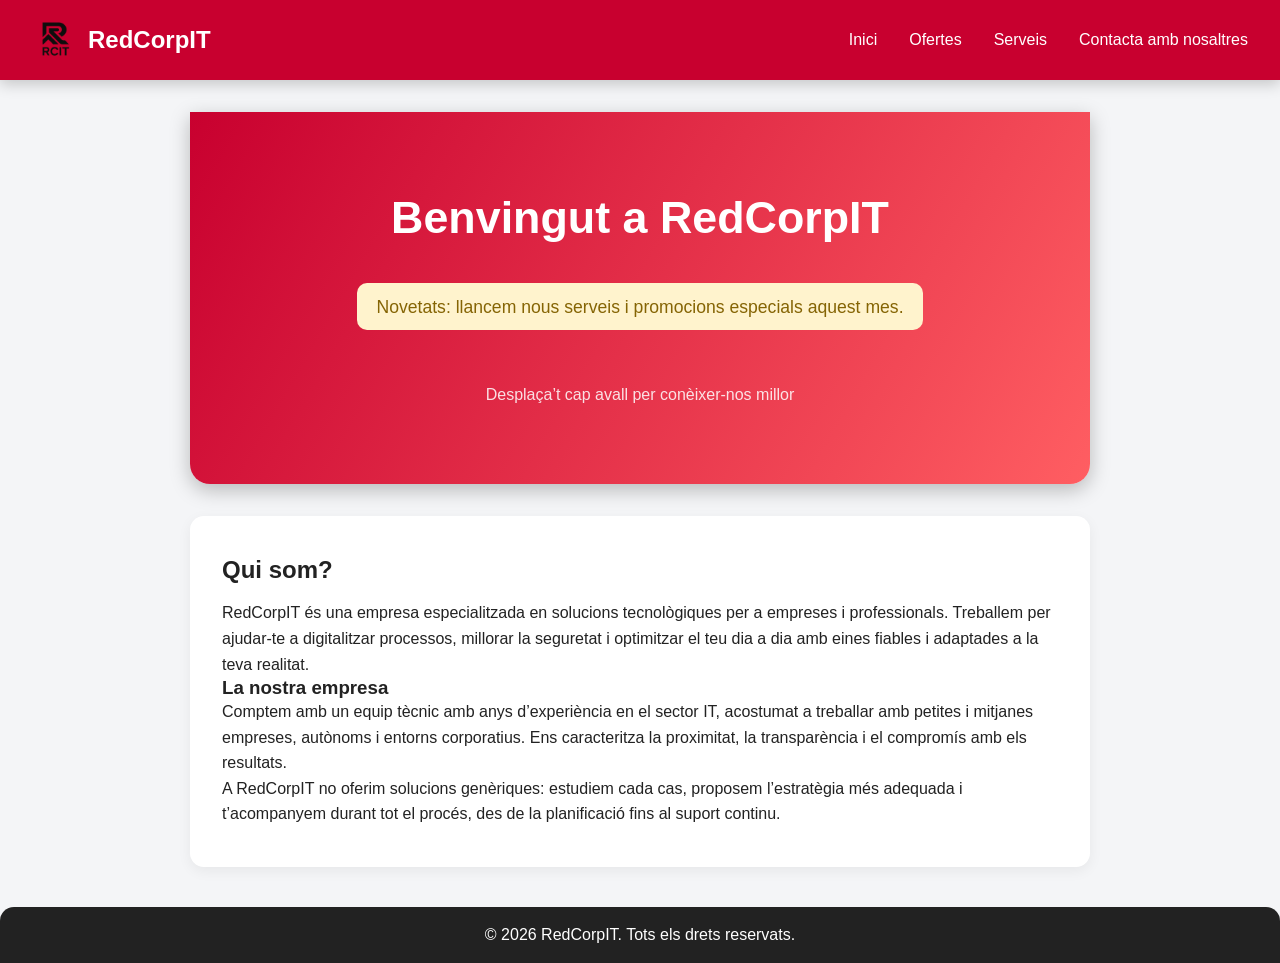
<file: index.html>
<!DOCTYPE html>
<html lang="ca">
<head>
  <meta charset="UTF-8">
  <meta name="viewport" content="width=device-width, initial-scale=1.0">
  <title>RedCorpIT</title>
  <meta name="description" content="RedCorpIT - Solucions tecnològiques per a empreses i professionals. Assessorament, desenvolupament i suport tècnic.">
  <link rel="stylesheet" href="assets/styles.css">
  <link rel="icon" type="image/png" href="assets/logo.png">
  <script id="Cookiebot" src="https://consent.cookiebot.com/uc.js" data-cbid="9e10adaf-1192-4ef2-b029-ac91cf11aa6c" data-blockingmode="auto" type="text/javascript"></script>
</head>
<body>

  <nav class="navbar fade-in">
    <div class="logo">
      <a href="index.html#inici" class="logo-link">
        <img src="assets/logo.png" class="logo-img" alt="Logo RedCorpIT">
        <span>RedCorpIT</span>
      </a>
    </div>

    <button class="nav-toggle" aria-label="Obrir menú">
      <span class="nav-toggle-line"></span>
      <span class="nav-toggle-line"></span>
      <span class="nav-toggle-line"></span>
    </button>

    <ul class="nav-links">
      <li><a href="#inici">Inici</a></li>
      <li><a href="ofertas.html">Ofertes</a></li>
      <li><a href="serveis.html">Serveis</a></li>
      <li><a href="contacte.html">Contacta amb nosaltres</a></li>
    </ul>
  </nav>

  <section id="inici" class="section inici fade-in">
    <h1>Benvingut a RedCorpIT</h1>
    <p class="novedades">Novetats: llancem nous serveis i promocions especials aquest mes.</p>
    <div class="scroll-down">Desplaça’t cap avall per conèixer-nos millor</div>
  </section>

  <section class="section qui-som fade-in">
    <h2>Qui som?</h2>
    <p>
      RedCorpIT és una empresa especialitzada en solucions tecnològiques per a empreses i professionals.
      Treballem per ajudar-te a digitalitzar processos, millorar la seguretat i optimitzar el teu dia a dia
      amb eines fiables i adaptades a la teva realitat.
    </p>
    <h3>La nostra empresa</h3>
    <p>
      Comptem amb un equip tècnic amb anys d’experiència en el sector IT, acostumat a treballar amb
      petites i mitjanes empreses, autònoms i entorns corporatius. Ens caracteritza la proximitat,
      la transparència i el compromís amb els resultats.
    </p>
    <p>
      A RedCorpIT no oferim solucions genèriques: estudiem cada cas, proposem l’estratègia més adequada
      i t’acompanyem durant tot el procés, des de la planificació fins al suport continu.
    </p>
  </section>

  <footer class="fade-in">
    <p>&copy; 2026 RedCorpIT. Tots els drets reservats.</p>
  </footer>

  <script src="assets/script.js"></script>
</body>
</html>
</file>
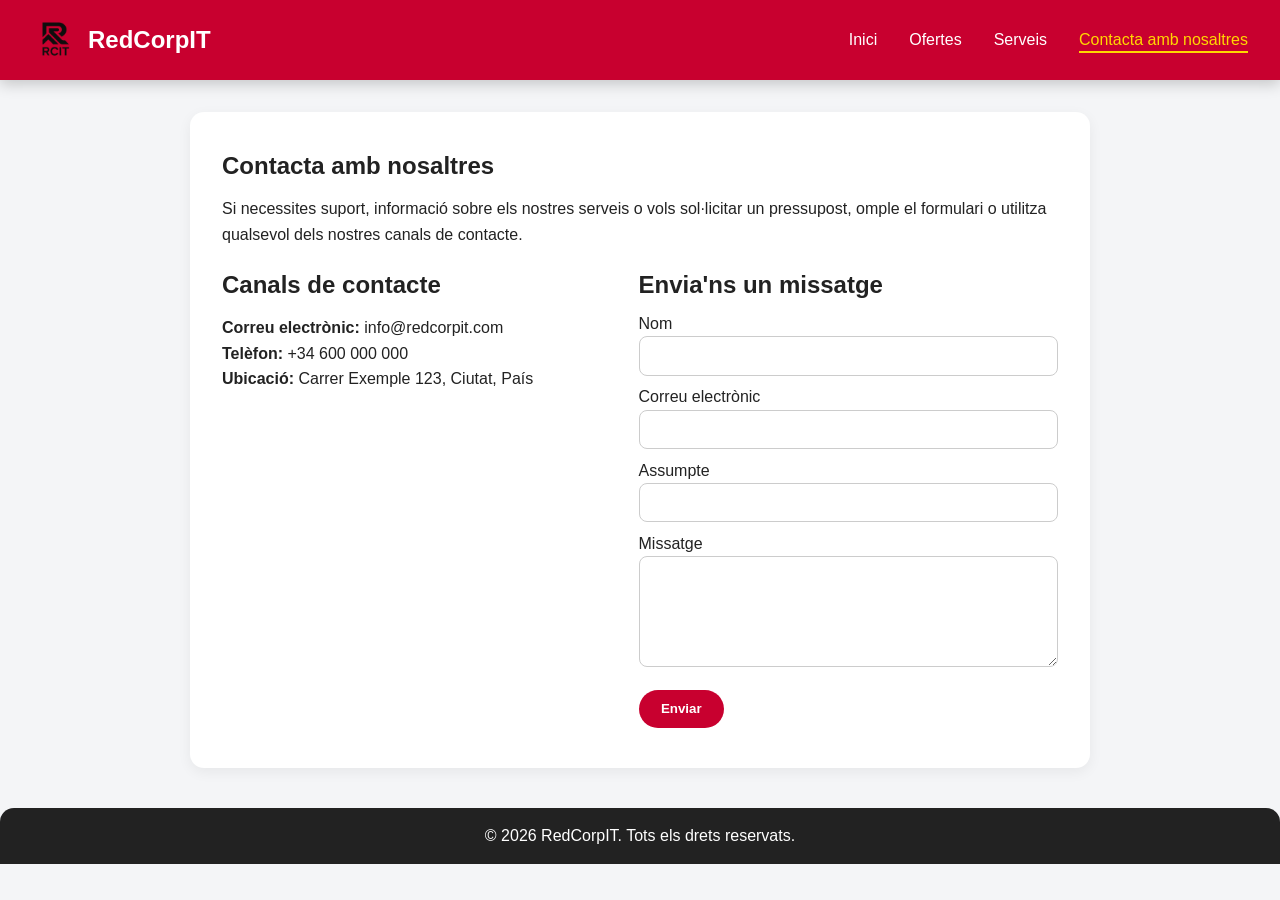
<file: contacte.html>
<!DOCTYPE html>
<html lang="ca">
<head>
  <meta charset="UTF-8">
  <meta name="viewport" content="width=device-width, initial-scale=1.0">
  <title>Contacta amb nosaltres - RedCorpIT</title>
  <meta name="description" content="Contacta amb RedCorpIT per a suport tècnic, informació de serveis o sol·licitar un pressupost.">
  <link rel="stylesheet" href="assets/styles.css">
  <link rel="icon" type="image/png" href="assets/logo.png">
</head>
<body>

  <nav class="navbar fade-in">
    <div class="logo">
      <a href="index.html#inici" class="logo-link">
        <img src="assets/logo.png" class="logo-img" alt="Logo RedCorpIT">
        <span>RedCorpIT</span>
      </a>
    </div>

    <button class="nav-toggle" aria-label="Obrir menú">
      <span class="nav-toggle-line"></span>
      <span class="nav-toggle-line"></span>
      <span class="nav-toggle-line"></span>
    </button>

    <ul class="nav-links">
      <li><a href="index.html#inici">Inici</a></li>
      <li><a href="ofertas.html">Ofertes</a></li>
      <li><a href="serveis.html">Serveis</a></li>
      <li><a href="contacte.html" class="active">Contacta amb nosaltres</a></li>
    </ul>
  </nav>

  <section class="section contacte fade-in">
    <h1>Contacta amb nosaltres</h1>
    <p class="intro-contacte">
      Si necessites suport, informació sobre els nostres serveis o vols sol·licitar un pressupost,
      omple el formulari o utilitza qualsevol dels nostres canals de contacte.
    </p>

    <div class="contacte-grid">
      <div class="contacte-info">
        <h2>Canals de contacte</h2>
        <p><strong>Correu electrònic:</strong> info@redcorpit.com</p>
        <p><strong>Telèfon:</strong> +34 600 000 000</p>
        <p><strong>Ubicació:</strong> Carrer Exemple 123, Ciutat, País</p>


      </div>

    <div class="contacte-form">
      <h2>Envia'ns un missatge</h2>
      <form action="https://formspree.io/f/mnjbeybg" method="POST" class="form">
        <label for="nom">Nom</label>
        <input type="text" id="nom" name="nom" required>

        <label for="email">Correu electrònic</label>
        <input type="email" id="email" name="email" required>

        <label for="assumpte">Assumpte</label>
        <input type="text" id="assumpte" name="assumpte" required>

        <label for="missatge">Missatge</label>
        <textarea id="missatge" name="missatge" rows="5" required></textarea>

        <!-- Camp ocult opcional per redirigir després de l'enviament -->
        <!-- <input type="hidden" name="_next" value="https://elteudomini.com/gracias.html"> -->

        <button type="submit" class="btn-enviar">Enviar</button>
      </form>
    </div>
    </div>
  </section>

  <footer class="fade-in">
    <p>&copy; 2026 RedCorpIT. Tots els drets reservats.</p>
  </footer>

  <script src="assets/script.js"></script>
</body>
</html>
</file>
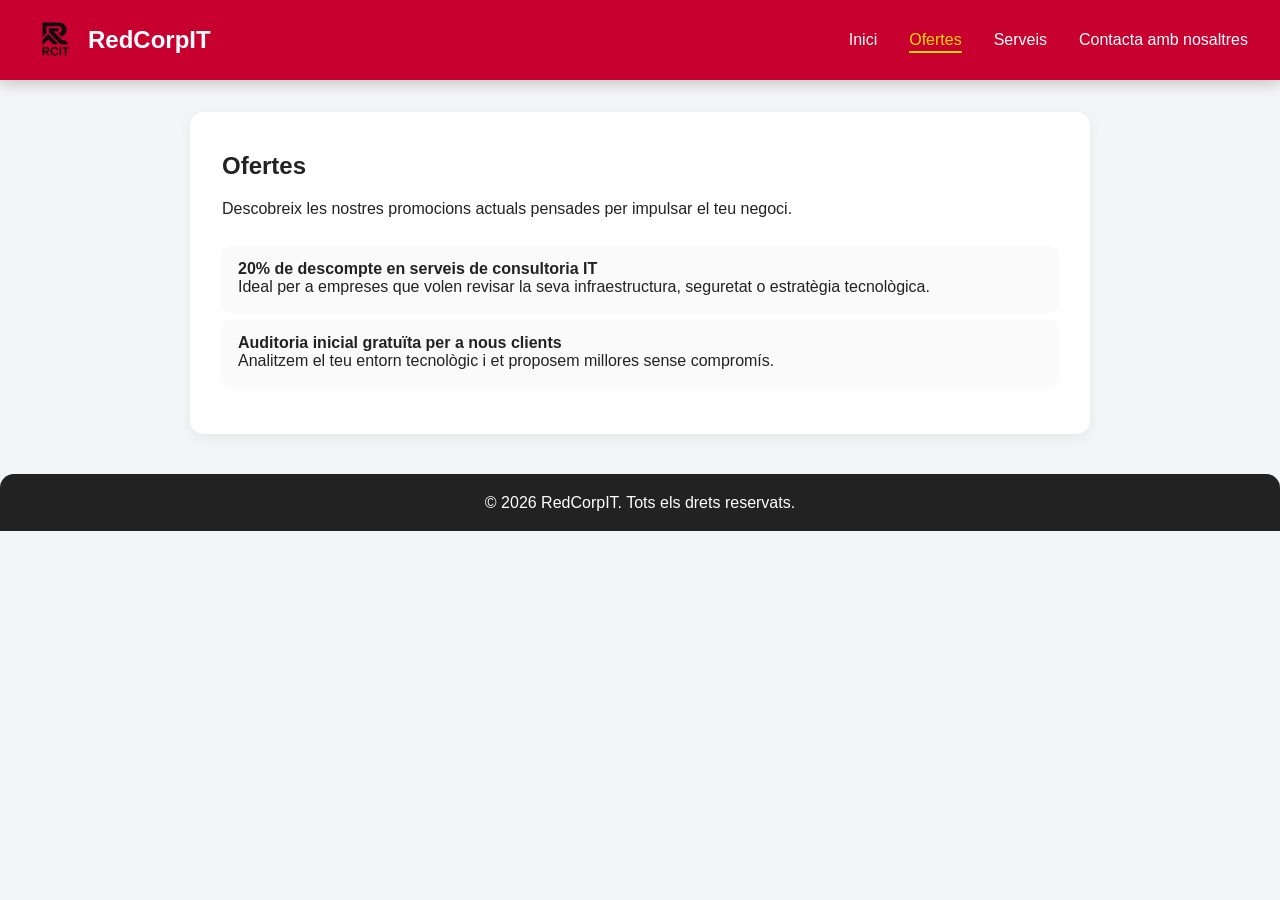
<file: ofertas.html>
<!DOCTYPE html>
<html lang="ca">
<head>
  <meta charset="UTF-8">
  <meta name="viewport" content="width=device-width, initial-scale=1.0">
  <title>Ofertes - RedCorpIT</title>
  <meta name="description" content="Ofertes i promocions actuals de RedCorpIT en serveis tecnològics per a empreses.">
  <link rel="stylesheet" href="assets/styles.css">
  <link rel="icon" type="image/png" href="assets/logo.png">
</head>
<body>

  <nav class="navbar fade-in">
    <div class="logo">
      <a href="index.html#inici" class="logo-link">
        <img src="assets/logo.png" class="logo-img" alt="Logo RedCorpIT">
        <span>RedCorpIT</span>
      </a>
    </div>

    <button class="nav-toggle" aria-label="Obrir menú">
      <span class="nav-toggle-line"></span>
      <span class="nav-toggle-line"></span>
      <span class="nav-toggle-line"></span>
    </button>

    <ul class="nav-links">
      <li><a href="index.html#inici">Inici</a></li>
      <li><a href="ofertas.html" class="active">Ofertes</a></li>
      <li><a href="serveis.html">Serveis</a></li>
      <li><a href="contacte.html">Contacta amb nosaltres</a></li>
    </ul>
  </nav>

  <section class="section ofertes fade-in">
    <h1>Ofertes</h1>
    <p>Descobreix les nostres promocions actuals pensades per impulsar el teu negoci.</p>
    <ul>
      <li>
        <strong>20% de descompte en serveis de consultoria IT</strong><br>
        Ideal per a empreses que volen revisar la seva infraestructura, seguretat o estratègia tecnològica.
      </li>
      <li>
        <strong>Auditoria inicial gratuïta per a nous clients</strong><br>
        Analitzem el teu entorn tecnològic i et proposem millores sense compromís.
      </li>
    </ul>
  </section>

  <footer class="fade-in">
    <p>&copy; 2026 RedCorpIT. Tots els drets reservats.</p>
  </footer>

  <script src="assets/script.js"></script>
</body>
</html>
</file>
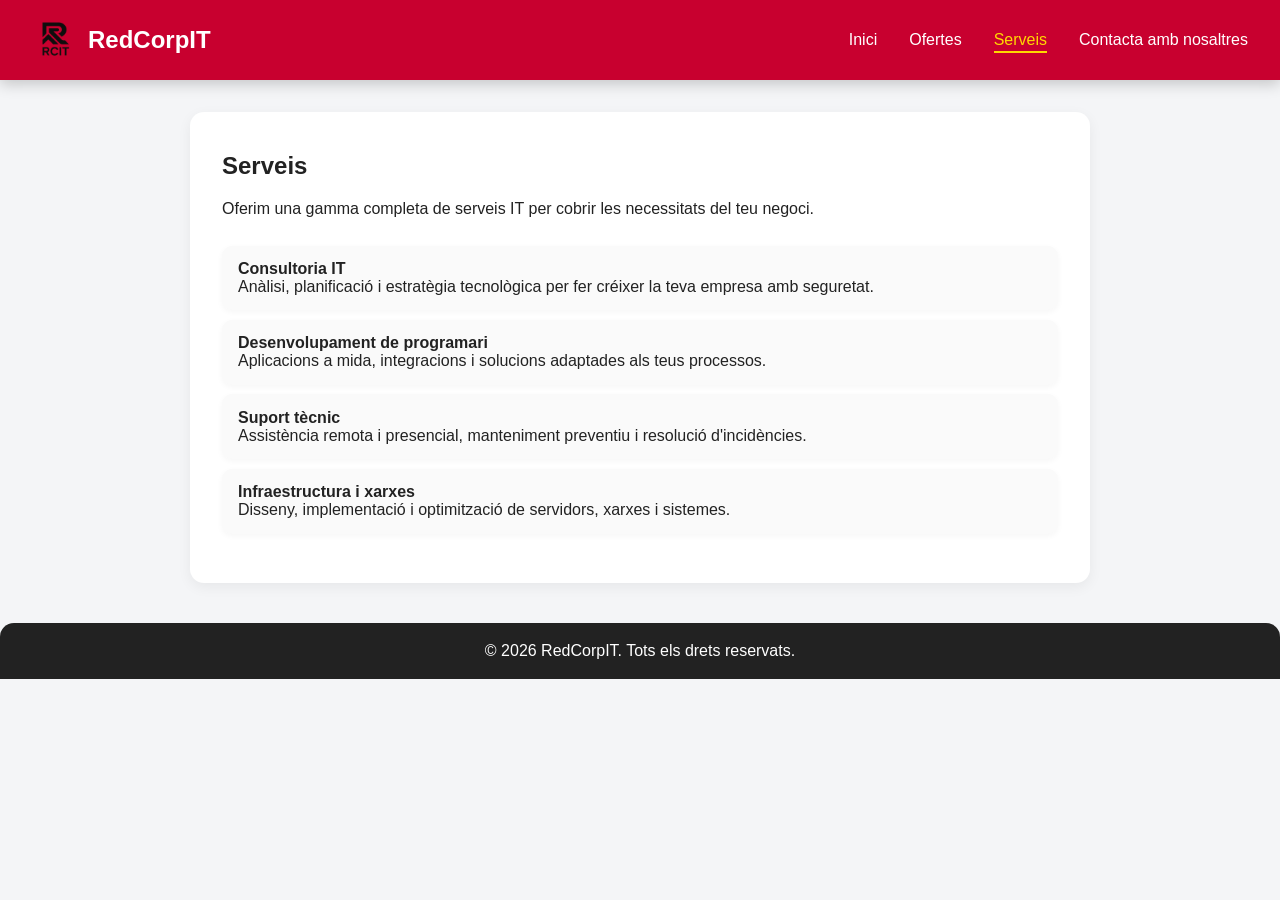
<file: serveis.html>
<!DOCTYPE html>
<html lang="ca">
<head>
  <meta charset="UTF-8">
  <meta name="viewport" content="width=device-width, initial-scale=1.0">
  <title>Serveis - RedCorpIT</title>
  <meta name="description" content="Serveis de consultoria IT, desenvolupament de programari, suport tècnic i infraestructures de RedCorpIT.">
  <link rel="stylesheet" href="assets/styles.css">
  <link rel="icon" type="image/png" href="assets/logo.png">
</head>
<body>

  <nav class="navbar fade-in">
    <div class="logo">
      <a href="index.html#inici" class="logo-link">
        <img src="assets/logo.png" class="logo-img" alt="Logo RedCorpIT">
        <span>RedCorpIT</span>
      </a>
    </div>

    <button class="nav-toggle" aria-label="Obrir menú">
      <span class="nav-toggle-line"></span>
      <span class="nav-toggle-line"></span>
      <span class="nav-toggle-line"></span>
    </button>

    <ul class="nav-links">
      <li><a href="index.html#inici">Inici</a></li>
      <li><a href="ofertas.html">Ofertes</a></li>
      <li><a href="serveis.html" class="active">Serveis</a></li>
      <li><a href="contacte.html">Contacta amb nosaltres</a></li>
    </ul>
  </nav>

  <section class="section serveis fade-in">
    <h1>Serveis</h1>
    <p>Oferim una gamma completa de serveis IT per cobrir les necessitats del teu negoci.</p>
    <ul>
      <li>
        <strong>Consultoria IT</strong><br>
        Anàlisi, planificació i estratègia tecnològica per fer créixer la teva empresa amb seguretat.
      </li>
      <li>
        <strong>Desenvolupament de programari</strong><br>
        Aplicacions a mida, integracions i solucions adaptades als teus processos.
      </li>
      <li>
        <strong>Suport tècnic</strong><br>
        Assistència remota i presencial, manteniment preventiu i resolució d'incidències.
      </li>
      <li>
        <strong>Infraestructura i xarxes</strong><br>
        Disseny, implementació i optimització de servidors, xarxes i sistemes.
      </li>
    </ul>
  </section>

  <footer class="fade-in">
    <p>&copy; 2026 RedCorpIT. Tots els drets reservats.</p>
  </footer>

  <script src="assets/script.js"></script>
</body>
</html>
</file>
<file: assets/styles.css>
/* ===========================
   RESET I BASE
=========================== */
* {
  margin: 0;
  padding: 0;
  box-sizing: border-box;
}

body {
  font-family: "Segoe UI", Arial, sans-serif;
  background: #f4f5f7;
  color: #222;
  overflow-x: hidden;
}

/* ===========================
   ANIMACIONS BÀSIQUES
=========================== */
.fade-in {
  opacity: 0;
  transform: translateY(25px);
  animation: fadeInUp 0.8s ease-out forwards;
}

@keyframes fadeInUp {
  to {
    opacity: 1;
    transform: translateY(0);
  }
}

/* ===========================
   NAVBAR
=========================== */
.navbar {
  display: flex;
  justify-content: space-between;
  align-items: center;
  background: #c8002f;
  color: #fff;
  padding: 1rem 2rem;
  position: sticky;
  top: 0;
  z-index: 1000;
  box-shadow: 0 4px 14px rgba(0,0,0,0.2);
}

.logo {
  display: flex;
  align-items: center;
  gap: 0.5rem;
  font-size: 1.5rem;
  font-weight: bold;
}

.logo-link {
  display: flex;
  align-items: center;
  gap: 0.5rem;
  text-decoration: none;
  color: inherit;
}

.logo-img {
  height: 3rem;
  width: auto;
  transition: transform 0.4s cubic-bezier(.68,-0.55,.27,1.55);
}

.logo-link:hover .logo-img,
.logo:hover .logo-img {
  transform: rotate(-8deg) scale(1.08);
}

/* ===========================
   NAV LINKS
=========================== */
.nav-links {
  list-style: none;
  display: flex;
  gap: 2rem;
  margin: 0;
  padding: 0;
}

.nav-links a {
  color: #fff;
  text-decoration: none;
  font-weight: 500;
  position: relative;
  padding-bottom: 3px;
  transition: color 0.25s ease, letter-spacing 0.25s ease;
}

.nav-links a::after {
  content: '';
  position: absolute;
  left: 0;
  bottom: -2px;
  width: 100%;
  height: 2px;
  background: #ffd700;
  transform: scaleX(0);
  transform-origin: left;
  transition: transform 0.3s cubic-bezier(.68,-0.55,.27,1.55);
}

.nav-links a:hover {
  color: #ffd700;
  letter-spacing: 1px;
}

.nav-links a:hover::after,
.nav-links a.active::after {
  transform: scaleX(1);
}

.nav-links a.active {
  color: #ffd700;
}

/* Botó hamburguesa */
.nav-toggle {
  display: none;
  flex-direction: column;
  justify-content: center;
  gap: 5px;
  background: transparent;
  border: none;
  cursor: pointer;
}

.nav-toggle-line {
  width: 22px;
  height: 2px;
  background: #fff;
  border-radius: 2px;
  transition: transform 0.3s ease, opacity 0.3s ease;
}

.nav-toggle.open .nav-toggle-line:nth-child(1) {
  transform: translateY(7px) rotate(45deg);
}

.nav-toggle.open .nav-toggle-line:nth-child(2) {
  opacity: 0;
}

.nav-toggle.open .nav-toggle-line:nth-child(3) {
  transform: translateY(-7px) rotate(-45deg);
}

/* ===========================
   SECCIONS GENERALS
=========================== */
.section {
  padding: 2.5rem 2rem;
  max-width: 900px;
  margin: 2rem auto;
  background: #fff;
  border-radius: 14px;
  box-shadow: 0 4px 14px rgba(0,0,0,0.06);
}

.section h1,
.section h2 {
  margin-bottom: 1rem;
}

.section p {
  line-height: 1.6;
}

/* ===========================
   INICI
=========================== */
.inici {
  background: linear-gradient(120deg, #c8002f 0%, #ff5e62 100%);
  color: #fff;
  text-align: center;
  padding: 5rem 2rem;
  border-radius: 0 0 20px 20px;
  box-shadow: 0 6px 20px rgba(0,0,0,0.25);
}

.inici h1 {
  font-size: 2.8rem;
  margin-bottom: 1rem;
}

.novedades {
  font-size: 1.1rem;
  margin: 1.5rem 0;
  background: #fff3cd;
  color: #856404;
  display: inline-block;
  padding: 0.6rem 1.2rem;
  border-radius: 10px;
}

.scroll-down {
  margin-top: 2rem;
  font-size: 1rem;
  color: #fff;
  opacity: 0.85;
  animation: bounce 1.6s infinite ease-in-out;
}

@keyframes bounce {
  0%, 100% { transform: translateY(0); }
  50% { transform: translateY(6px); }
}

/* ===========================
   LLISTES (SERVEIS / OFERTES)
=========================== */
.section ul {
  list-style: none;
  margin-top: 1.5rem;
  padding: 0;
}

.section ul li {
  background: #fafafa;
  margin: 0.6rem 0;
  padding: 0.9rem 1rem;
  border-radius: 10px;
  box-shadow: 0 2px 6px rgba(0,0,0,0.04);
  transition: transform 0.2s ease, box-shadow 0.2s ease;
}

.section ul li:hover {
  transform: translateY(-3px);
  box-shadow: 0 4px 10px rgba(0,0,0,0.08);
}

/* ===========================
   CONTACTE
=========================== */
.redes a {
  color: #c8002f;
  text-decoration: none;
  margin: 0 0.5rem 0.5rem 0;
  font-weight: 500;
  transition: color 0.2s ease, transform 0.2s ease;
  display: inline-block;
}

.redes a:hover {
  color: #ff5e62;
  transform: scale(1.08);
}

.ubicacio {
  margin-top: 1rem;
  color: #444;
}

.contacte-grid {
  display: grid;
  grid-template-columns: 1.1fr 1.2fr;
  gap: 2rem;
  margin-top: 1.5rem;
}

.form label {
  display: block;
  margin-top: 0.8rem;
  margin-bottom: 0.2rem;
  font-weight: 500;
}

.form input,
.form textarea {
  width: 100%;
  padding: 0.6rem 0.8rem;
  border-radius: 8px;
  border: 1px solid #ccc;
  font: inherit;
  transition: border-color 0.2s ease, box-shadow 0.2s ease;
}

.form input:focus,
.form textarea:focus {
  outline: none;
  border-color: #c8002f;
  box-shadow: 0 0 0 2px rgba(200,0,47,0.15);
}

.btn-enviar {
  margin-top: 1.2rem;
  padding: 0.7rem 1.4rem;
  border-radius: 999px;
  border: none;
  background: #c8002f;
  color: #fff;
  font-weight: 600;
  cursor: pointer;
  transition: background 0.2s ease, transform 0.2s ease, box-shadow 0.2s ease;
}

.btn-enviar:hover {
  background: #a00026;
  transform: translateY(-1px);
  box-shadow: 0 4px 10px rgba(0,0,0,0.15);
}

/* ===========================
   FOOTER
=========================== */
footer {
  text-align: center;
  padding: 1.2rem 0;
  background: #222;
  color: #fff;
  margin-top: 2.5rem;
  border-radius: 14px 14px 0 0;
}

/* ===========================
   RESPONSIVE
=========================== */
@media (max-width: 900px) {
  .contacte-grid {
    grid-template-columns: 1fr;
  }
}

@media (max-width: 700px) {
  .navbar {
    flex-direction: row;
    align-items: center;
    padding: 0.8rem 1.2rem;
  }

  .nav-toggle {
    display: flex;
  }

  .nav-links {
    position: absolute;
    top: 100%;
    right: 0;
    background: #c8002f;
    flex-direction: column;
    gap: 1rem;
    padding: 1rem 1.5rem;
    min-width: 180px;
    transform: translateY(-10px);
    opacity: 0;
    pointer-events: none;
    transition: opacity 0.25s ease, transform 0.25s ease;
    border-radius: 0 0 0 12px;
  }

  .nav-links.show {
    opacity: 1;
    transform: translateY(0);
    pointer-events: auto;
  }

  .logo-img {
    height: 2.4rem;
  }

  .inici h1 {
    font-size: 2.2rem;
  }

  .section {
    margin: 1.5rem 1rem;
    padding: 2rem 1.5rem;
  }
}

/* ===========================
   ANIMACIÓ DE SORTIDA DE PÀGINA
=========================== */
.page-exit {
  animation: pageExit 0.45s ease forwards;
}

@keyframes pageExit {
  0% {
    opacity: 1;
    transform: translateY(0);
  }
  100% {
    opacity: 0;
    transform: translateY(25px);
  }
}
</file>
